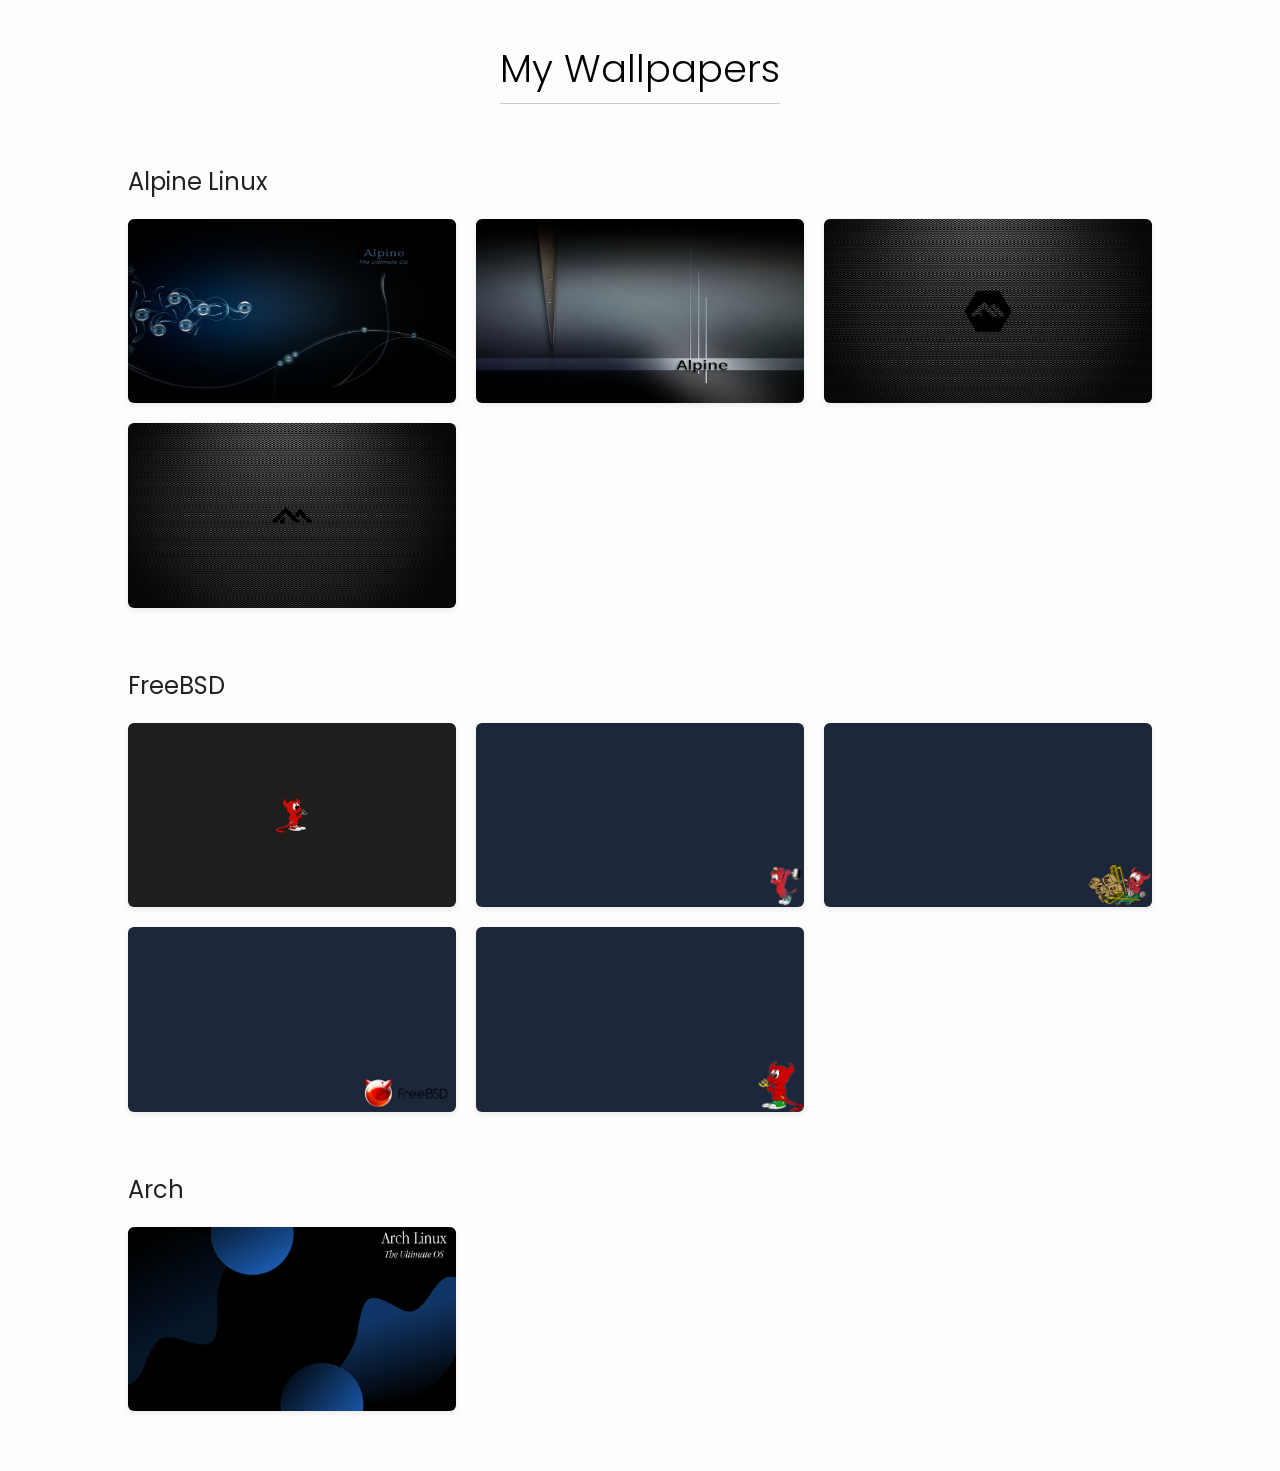
<file: wallpapers/index.html>
<!DOCTYPE html>
<html lang="en">
<head>
    <meta charset="UTF-8" />
    <title>My Wallpapers</title>
    <link rel="stylesheet" href="style.css" />
    <link href="https://fonts.googleapis.com/css2?family=Poppins:wght@300&display=swap" rel="stylesheet" />
</head>
<body>
    <h1>My Wallpapers</h1>

    <div class="section">
        <h2 class="category">Alpine Linux</h2>
        <div class="gallery">
            <a href="images/wallpaper1.jpg" target="_blank">
                <img src="images/wallpaper1.jpg" alt="Wallpaper 1" />
            </a>
            <a href="images/wallpaper2.jpg" target="_blank">
                <img src="images/wallpaper2.jpg" alt="Wallpaper 2" />
            </a>
            <a href="images/wallpaper3.jpg" target="_blank">
                <img src="images/wallpaper3.jpg" alt="Wallpaper 3" />
            </a>
            <a href="images/wallpaper4.jpg" target="_blank">
                <img src="images/wallpaper4.jpg" alt="Wallpaper 4" />
            </a>
        </div>
    </div>

    <div class="section">
        <h2 class="category">FreeBSD</h2>
        <div class="gallery">
            <a href="images/wallpaper5.png" target="_blank">
                <img src="images/wallpaper5.png" alt="Wallpaper 5" />
            </a>
            <a href="images/wallpaper6.png" target="_blank">
                <img src="images/wallpaper6.png" alt="Wallpaper 6" />
            </a>
            <a href="images/wallpaper7.png" target="_blank">
                <img src="images/wallpaper7.png" alt="Wallpaper 7" />
            </a>
            <a href="images/wallpaper8.png" target="_blank">
                <img src="images/wallpaper8.png" alt="Wallpaper 8" />
            </a>
            <a href="images/wallpaper9.png" target="_blank">
                <img src="images/wallpaper9.png" alt="Wallpaper 9" />
            </a>
        </div>
    </div>

    <div class="section">
        <h2 class="category">Arch</h2>
        <div class="gallery">
            <a href="images/wallpaperB1.png" target="_blank">
                <img src="images/wallpaperB1.png" alt="Wallpaper B1" />
            </a>
            </a>
        </div>
    </div>

</body>
</html>
</file>
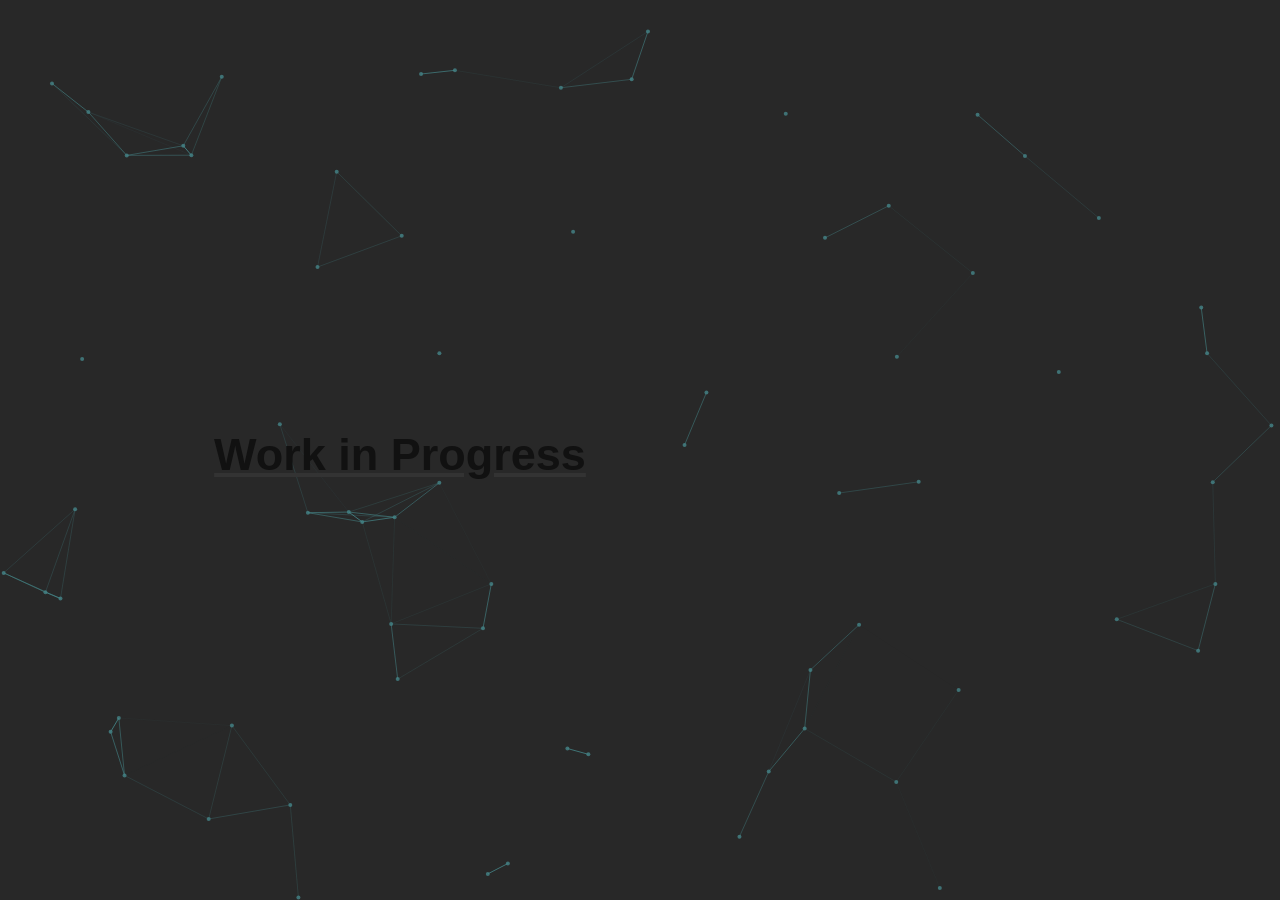
<file: workinprogress.html>
<!DOCTYPE html>
<html lang="en">
<head>
  <meta charset="UTF-8" />
  <meta name="viewport" content="width=device-width, initial-scale=1" />
  <title>Work in Progress</title>
  <meta name="description" content="Page under construction." />
  <meta name="robots" content="noindex, follow">
  <meta name="theme-color" content="#282828" />
  <link rel="icon" href="favicon.ico" type="image/x-icon" />
  <link rel="stylesheet" href="style.css" />
  <style>
    body {
      margin: 0;
      padding: 0;
      background-color: #282828;
      color: #ebdbb2;
      display: flex;
      justify-content: center;
      align-items: center;
      height: 100vh;
      flex-direction: column;
      font-family: sans-serif;
      text-align: center;
    }
    h1 {
      font-size: 2.5rem;
      font-weight: bold;
      margin-bottom: 20px;
    }
    .dots::after {
      content: '';
      animation: dots 1.2s steps(4, end) infinite;
    }
    @keyframes dots {
      0% { content: ''; }
      25% { content: '.'; }
      50% { content: '..'; }
      75% { content: '...'; }
      100% { content: ''; }
    }
    a.home-btn {
      display: inline-block;
      padding: 10px 18px;
      margin-top: 10px;
      background-color: transparent;
      border: 2px solid #ebdbb2;
      border-radius: 8px;
      color: #ebdbb2;
      text-decoration: none;
      font-weight: bold;
      transition: background-color 0.3s, color 0.3s;
    }
    a.home-btn:hover {
      background-color: #ebdbb2;
      color: #282828;
    }
    canvas {
      position: fixed;
      top: 0;
      left: 0;
      z-index: -1;
    }
  </style>
</head>
<body>

<canvas id="particle-canvas"></canvas>

<a href="index"><h1>Work in Progress<span class="dots"></span></h1></a>

<script>
  const canvas = document.getElementById('particle-canvas');
  const ctx = canvas.getContext('2d');

  let width, height;
  let particles = [];

  const gruvboxColors = [
    '#fb4934', '#b16286', '#d3869b', '#fabd2f', '#b8bb26',
    '#8ec07c', '#83a598', '#458588', '#fe8019',
    '#d79921', '#928374', '#a89984', '#ff69b4'
  ];

  const baseColor = gruvboxColors[Math.floor(Math.random() * gruvboxColors.length)];

  function resize() {
    width = window.innerWidth;
    height = window.innerHeight;
    const scale = devicePixelRatio;
    canvas.width = width * scale;
    canvas.height = height * scale;
    canvas.style.width = width + 'px';
    canvas.style.height = height + 'px';
    ctx.setTransform(1, 0, 0, 1, 0, 0);
    ctx.scale(scale, scale);
  }

  window.addEventListener('resize', resize);
  resize();

  class Particle {
    constructor() {
      this.x = Math.random() * width;
      this.y = Math.random() * height;
      this.vx = (Math.random() - 0.5) * 0.5;
      this.vy = (Math.random() - 0.5) * 0.5;
      this.radius = 2;
    }

    move() {
      this.x += this.vx;
      this.y += this.vy;
      if (this.x < 0 || this.x > width) this.vx *= -1;
      if (this.y < 0 || this.y > height) this.vy *= -1;
    }

    draw() {
      ctx.beginPath();
      ctx.fillStyle = hexToRGBA(baseColor, 0.8);
      ctx.arc(this.x, this.y, this.radius, 0, Math.PI * 2);
      ctx.fill();
    }
  }

  function hexToRGBA(hex, alpha) {
    const r = parseInt(hex.substr(1, 2), 16);
    const g = parseInt(hex.substr(3, 2), 16);
    const b = parseInt(hex.substr(5, 2), 16);
    return `rgba(${r},${g},${b},${alpha})`;
  }

  for (let i = 0; i < 70; i++) {
    particles.push(new Particle());
  }

  function drawLines() {
    const maxDist = 120;
    for (let i = 0; i < particles.length; i++) {
      for (let j = i + 1; j < particles.length; j++) {
        const dx = particles[i].x - particles[j].x;
        const dy = particles[i].y - particles[j].y;
        const dist = Math.sqrt(dx * dx + dy * dy);
        if (dist < maxDist) {
          ctx.strokeStyle = hexToRGBA(baseColor, 1 - dist / maxDist);
          ctx.lineWidth = 1;
          ctx.beginPath();
          ctx.moveTo(particles[i].x, particles[i].y);
          ctx.lineTo(particles[j].x, particles[j].y);
          ctx.stroke();
        }
      }
    }
  }

  function animate() {
    ctx.clearRect(0, 0, width, height);
    particles.forEach(p => {
      p.move();
      p.draw();
    });
    drawLines();
    requestAnimationFrame(animate);
  }

  animate();
</script>

</body>
</html>
</file>
<file: wallpapers/style.css>
body {
    background-color: #fdfdfd;
    margin: 0;
    font-family: 'Poppins', sans-serif;
    text-align: center;
}

h1 {
    font-weight: 300;
    font-size: 2.4em;
    margin-top: 40px;
    margin-bottom: 40px;
    border-bottom: 1px solid #ccc;
    display: inline-block;
    padding-bottom: 6px;
}

.section {
    margin-bottom: 60px;
    padding: 0 10%;
    text-align: left; /* Per allineare titoli e galleria a sinistra */
}

.category {
    font-size: 1.5em;
    font-weight: 400;
    margin-bottom: 20px;
    color: #222;
}

.gallery {
    display: grid;
    grid-template-columns: repeat(3, 1fr); /* 3 colonne uguali */
    gap: 20px;
    justify-content: start; /* allinea a sinistra */
}

.gallery a {
    width: 100%; /* Larghezza piena della cella */
    aspect-ratio: 16 / 9;
    overflow: hidden;
    display: block;
    border-radius: 6px;
    box-shadow: 0 2px 6px rgba(0, 0, 0, 0.08);
}

.gallery img {
    width: 100%;
    height: 100%;
    object-fit: cover;
    display: block;
    cursor: pointer;
    transition: transform 0.2s ease;
}

.gallery img:hover {
    transform: scale(1.02);
}
</file>
<file: style.css>
/* 1. Importa il font */
@font-face {
    font-family: 'Apple Garamond';
    src: url('./garamond-light.woff2') format('truetype');
    font-weight: normal;
    font-style: normal;
}

/* 2. Impostazioni Globali */
html {
    font-size: 18px;
    -ms-overflow-style: none;
    scrollbar-width: none;
}

html::-webkit-scrollbar, body::-webkit-scrollbar {
    display: none;
}

/* 3. Base del sito */
body {
    font-family: 'Apple Garamond', serif;
    color: #333333;
    font-size: 1.2rem;
    line-height: 1.6;
    margin: 0 auto;
    max-width: 800px;
    padding: 2rem;
    padding-top: 0px;
}

h1 {
    text-align: center;
    font-size: 2.6rem;
    color: #111111;
    font-weight: normal;
    margin-bottom: 2rem;
}

/* 4. Navigazione principale */
.nav-links {
    margin-bottom: 2rem;
}

.nav-links a {
    margin: 0 1rem;
    font-size: 1.3rem;
}

/* 5. Stile hyperlink standard */
a {
    text-decoration: underline;
    color: #333333; 
    transition: all 0.2s ease;
}

a:hover {
    color: #E95420;
}

/* 6. Separatore minimale (monocolore, allineato alla lista) */
hr.minimal{
    width: 300px; /* Molto corto e minimale */

    background: repeating-linear-gradient(
        to right,
        #aaaaaa 0,
        red 4px,
        transparent 4px,
        transparent 8px
    );
}

/* 7. Scritta "read more..." */
li.no-bullet {
    list-style-type: none; /* Rimuove il pallino */
    margin-top: 0.2rem;
}

a.read-more {
    font-size: 0.95rem; /* Testo più piccolo */
    color: #666666; /* Un grigio leggermente più chiaro per farlo sembrare secondario */
    text-decoration: none; /* Senza sottolineatura di base */
    font-style: italic; /* Leggermente inclinato, opzionale, rimuovilo se non ti piace */
}

a.read-more:hover {
    color: #E95420;
    text-decoration: underline;
}

/* 8. Immagini */
img {
    max-width: 100%;
    height: auto;
    /* box-shadow: 8px 8px 15px rgba(0, 0, 0, 0.6); */
    border-radius: 3px;
    margin: 1.5rem 0;
}

img.normale {
    box-shadow: none;
    border-radius: 0;
    border: none;
}

/* Stile di base per schermi grandi (PC) - comportamento originale inalterato */
.lists-container {
    display: flex;
    justify-content: center;
    white-space: nowrap;
    flex-wrap: nowrap;
    gap: 30px; 
}

/* Stile per schermi piccoli (Smartphone) - scatta sotto i 768px */
@media (max-width: 768px) {
    .lists-container {
        flex-direction: column;
        white-space: normal; /* Permette al testo di andare a capo se lo schermo è molto stretto */
        align-items: center; 
        gap: 20px; 
    }
    
    /* Rimuove i padding extra delle liste su mobile per centrarle meglio */
    .lists-container ul {
        padding-left: 0;
    }
}
</file>
